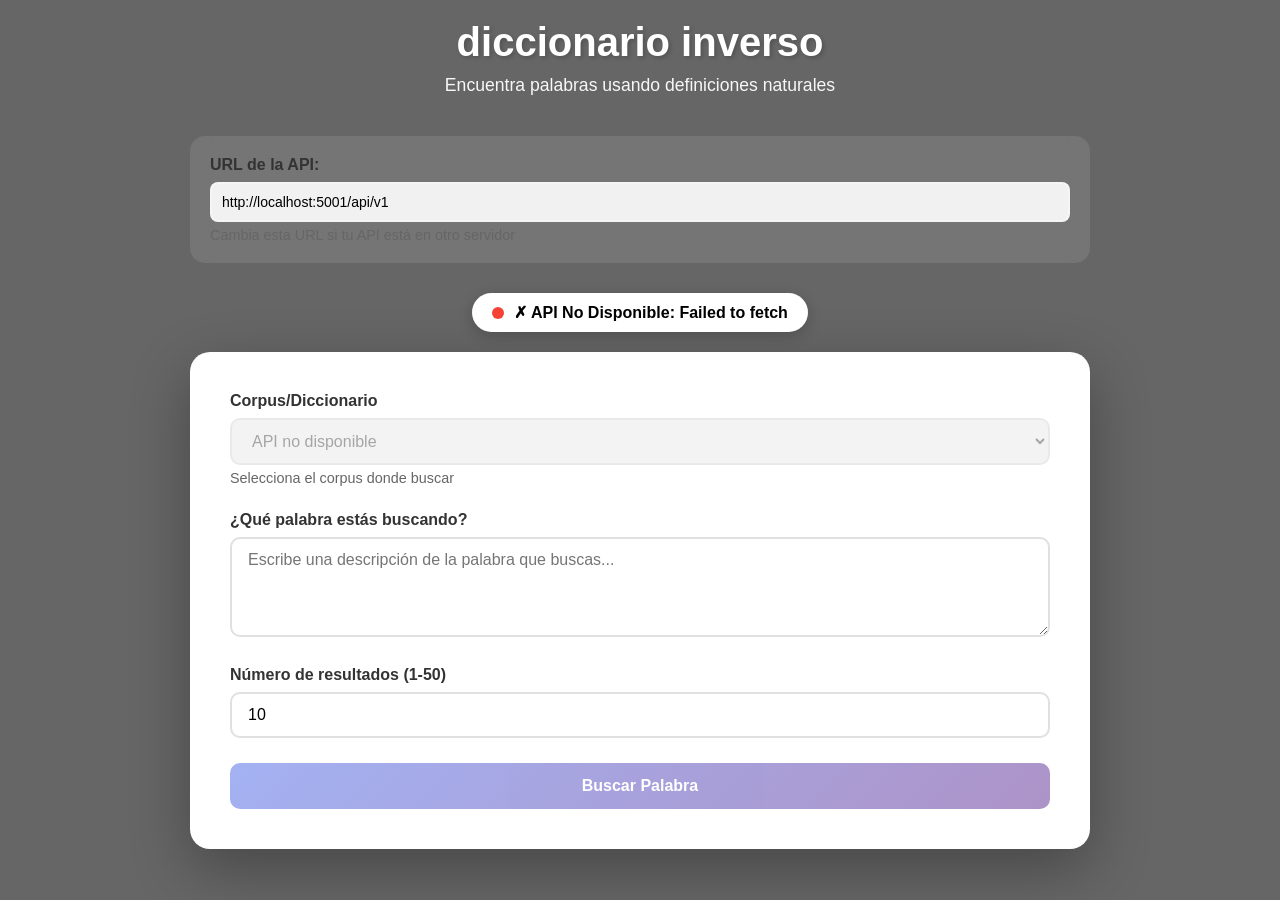
<file: cliente.html>
<!DOCTYPE html>
<html lang="es">
<head>
    <meta charset="UTF-8">
    <meta name="viewport" content="width=device-width, initial-scale=1.0">
    <title>Diccionario inverso</title>
    <style>
        * {
            margin: 0;
            padding: 0;
            box-sizing: border-box;
        }

        body {
            font-family: 'Segoe UI', Tahoma, Geneva, Verdana, sans-serif;
            /* background: linear-gradient(135deg, #667eea 0%, #764ba2 100%); */
            background-color: #666;
            min-height: 100vh;
            padding: 20px;
        }

        .container {
            max-width: 900px;
            margin: 0 auto;
        }

        .header {
            text-align: center;
            color: white;
            margin-bottom: 40px;
        }

        .header h1 {
            font-size: 2.5rem;
            margin-bottom: 10px;
            text-shadow: 2px 2px 4px rgba(0,0,0,0.2);
        }

        .header p {
            opacity: 0.95;
            font-size: 1.1rem;
        }

        .api-config {
            background: rgba(255,255,255,0.1);
            backdrop-filter: blur(10px);
            border-radius: 15px;
            padding: 20px;
            margin-bottom: 30px;
            color: white;
        }

        .api-config input {
            width: 100%;
            padding: 10px;
            border: 2px solid rgba(255,255,255,0.3);
            border-radius: 8px;
            background: rgba(255,255,255,0.9);
            font-size: 14px;
        }

        .api-config label {
            display: block;
            margin-bottom: 8px;
            font-weight: 600;
        }

        .status-bar {
            text-align: center;
            margin-bottom: 20px;
        }

        .status-badge {
            display: inline-flex;
            align-items: center;
            gap: 10px;
            padding: 10px 20px;
            border-radius: 25px;
            font-weight: 600;
            background: white;
            box-shadow: 0 4px 15px rgba(0, 0, 0, 0.2);
            transition: all 0.3s;
        }

        .status-dot {
            width: 12px;
            height: 12px;
            border-radius: 50%;
            background: #4caf50;
        }

        .status-dot.offline {
            background: #f44336;
        }

        .status-dot.loading {
            background: #ff9800;
            animation: pulse 1.5s infinite;
        }

        @keyframes pulse {
            0%, 100% { opacity: 1; transform: scale(1); }
            50% { opacity: 0.6; transform: scale(0.9); }
        }

        .search-card {
            background: white;
            border-radius: 20px;
            padding: 40px;
            box-shadow: 0 20px 60px rgba(0, 0, 0, 0.3);
            margin-bottom: 30px;
        }

        .form-group {
            margin-bottom: 25px;
        }

        label {
            display: block;
            font-weight: 600;
            margin-bottom: 8px;
            color: #333;
        }

        select, input, textarea {
            width: 100%;
            padding: 12px 16px;
            border: 2px solid #e0e0e0;
            border-radius: 10px;
            font-size: 16px;
            transition: all 0.3s;
            font-family: inherit;
        }

        select:focus, input:focus, textarea:focus {
            outline: none;
            border-color: #667eea;
            box-shadow: 0 0 0 3px rgba(102, 126, 234, 0.1);
        }

        textarea {
            resize: vertical;
            min-height: 100px;
        }

        .btn {
            background: linear-gradient(135deg, #667eea 0%, #764ba2 100%);
            color: white;
            border: none;
            padding: 14px 32px;
            font-size: 16px;
            font-weight: 600;
            border-radius: 10px;
            cursor: pointer;
            transition: all 0.3s;
            width: 100%;
        }

        .btn:hover:not(:disabled) {
            transform: translateY(-2px);
            box-shadow: 0 10px 30px rgba(102, 126, 234, 0.4);
        }

        .btn:active {
            transform: translateY(0);
        }

        .btn:disabled {
            opacity: 0.6;
            cursor: not-allowed;
        }

        .results-card {
            background: white;
            border-radius: 20px;
            padding: 30px;
            box-shadow: 0 20px 60px rgba(0, 0, 0, 0.3);
            display: none;
        }

        .results-card.show {
            display: block;
            animation: slideUp 0.3s ease-out;
        }

        @keyframes slideUp {
            from {
                opacity: 0;
                transform: translateY(20px);
            }
            to {
                opacity: 1;
                transform: translateY(0);
            }
        }

        .results-header {
            display: flex;
            justify-content: space-between;
            align-items: center;
            margin-bottom: 20px;
            padding-bottom: 15px;
            border-bottom: 2px solid #f0f0f0;
        }

        .results-header h2 {
            color: #333;
            font-size: 1.5rem;
        }

        .info-badge {
            background: linear-gradient(135deg, #667eea 0%, #764ba2 100%);
            color: white;
            padding: 8px 16px;
            border-radius: 20px;
            font-size: 0.9rem;
            font-weight: 600;
        }

        .result-item {
            padding: 15px 20px;
            margin-bottom: 10px;
            background: #f8f9fa;
            border-radius: 10px;
            display: flex;
            justify-content: space-between;
            align-items: center;
            transition: all 0.3s;
            opacity: 0;
            animation: fadeIn 0.3s ease-out forwards;
        }

        .result-item:nth-child(1) { animation-delay: 0.05s; }
        .result-item:nth-child(2) { animation-delay: 0.1s; }
        .result-item:nth-child(3) { animation-delay: 0.15s; }
        .result-item:nth-child(4) { animation-delay: 0.2s; }
        .result-item:nth-child(5) { animation-delay: 0.25s; }

        @keyframes fadeIn {
            from {
                opacity: 0;
                transform: translateX(-10px);
            }
            to {
                opacity: 1;
                transform: translateX(0);
            }
        }

        .result-item:hover {
            background: #e9ecef;
            transform: translateX(5px);
        }

        .result-word {
            font-size: 1.1rem;
            font-weight: 600;
            color: #667eea;
        }

        .result-rank {
            color: #999;
            font-size: 0.9rem;
            margin-right: 10px;
        }

        .result-score {
            background: linear-gradient(135deg, #667eea 0%, #764ba2 100%);
            color: white;
            padding: 6px 12px;
            border-radius: 20px;
            font-size: 0.9rem;
            font-weight: 600;
        }

        .loading {
            text-align: center;
            padding: 40px;
            color: #667eea;
            font-size: 1.1rem;
        }

        .loading::after {
            content: '...';
            animation: dots 1.5s steps(4, end) infinite;
        }

        @keyframes dots {
            0%, 20% { content: '.'; }
            40% { content: '..'; }
            60%, 100% { content: '...'; }
        }

        .error {
            background: #fee;
            color: #c33;
            padding: 15px 20px;
            border-radius: 10px;
            margin-top: 15px;
            font-weight: 500;
        }

        .empty-state {
            text-align: center;
            padding: 40px;
            color: #999;
        }

        .empty-state svg {
            width: 80px;
            height: 80px;
            margin-bottom: 20px;
            opacity: 0.5;
        }

        .help-text {
            font-size: 0.9rem;
            color: #666;
            margin-top: 5px;
        }

        .examples {
            background: #f8f9fa;
            padding: 15px;
            border-radius: 10px;
            margin-top: 15px;
        }

        .examples h4 {
            color: #667eea;
            margin-bottom: 10px;
            font-size: 0.9rem;
        }

        .example-item {
            padding: 8px 12px;
            background: white;
            border-radius: 5px;
            margin-bottom: 5px;
            cursor: pointer;
            transition: all 0.2s;
            font-size: 0.9rem;
        }

        .example-item:hover {
            background: #667eea;
            color: white;
        }
    </style>
</head>
<body>
    <div class="container">
        <div class="header">
            <h1> diccionario inverso</h1>
            <p>Encuentra palabras usando definiciones naturales</p>
        </div>

        <!-- Configuración de API -->
        <div class="api-config">
            <label for="apiUrl"> URL de la API:</label>
            <input type="text" id="apiUrl" value="http://localhost:5001/api/v1" placeholder="http://localhost:5001/api/v1">
            <p class="help-text">Cambia esta URL si tu API está en otro servidor</p>
        </div>

        <!-- Estado de conexión -->
        <div class="status-bar">
            <div class="status-badge">
                <div class="status-dot loading" id="statusDot"></div>
                <span id="statusText">Conectando con API...</span>
            </div>
        </div>

        <!-- Formulario de búsqueda -->
        <div class="search-card">
            <form id="searchForm">
                <div class="form-group">
                    <label for="diccionario"> Corpus/Diccionario</label>
                    <select id="diccionario" required disabled>
                        <option value="">Cargando diccionarios...</option>
                    </select>
                    <p class="help-text">Selecciona el corpus donde buscar</p>
                </div>

                <div class="form-group">
                    <label for="definicion">
                         ¿Qué palabra estás buscando?
                    </label>
                    <textarea 
                        id="definicion" 
                        placeholder="Escribe una descripción de la palabra que buscas..."
                        required
                    ></textarea>
                    
                    
                </div>

                <div class="form-group">
                    <label for="topK"> Número de resultados (1-50)</label>
                    <input type="number" id="topK" value="10" min="1" max="50">
                </div>

                <button type="submit" class="btn" id="searchBtn" disabled>
                     Buscar Palabra
                </button>
            </form>
        </div>

        <!-- Resultados -->
        <div class="results-card" id="resultsCard">
            <div class="results-header">
                <h2> Resultados</h2>
                <span class="info-badge" id="resultCount">0 palabras</span>
            </div>
            <div id="resultsContainer"></div>
        </div>
    </div>

    <script>
        // Estado global
        let API_URL = 'http://localhost:5001/api/v1';
        let diccionariosDisponibles = [];

        // Elementos del DOM
        const apiUrlInput = document.getElementById('apiUrl');
        const statusDot = document.getElementById('statusDot');
        const statusText = document.getElementById('statusText');
        const form = document.getElementById('searchForm');
        const diccionarioSelect = document.getElementById('diccionario');
        const definicionInput = document.getElementById('definicion');
        const topKInput = document.getElementById('topK');
        const searchBtn = document.getElementById('searchBtn');
        const resultsCard = document.getElementById('resultsCard');
        const resultsContainer = document.getElementById('resultsContainer');
        const resultCount = document.getElementById('resultCount');

        // Actualizar URL de API
        apiUrlInput.addEventListener('change', (e) => {
            API_URL = e.target.value.trim();
            console.log('Nueva URL de API:', API_URL);
            inicializar();
        });

        // Ejemplos clickeables
        document.querySelectorAll('.example-item').forEach(item => {
            item.addEventListener('click', () => {
                definicionInput.value = item.dataset.example;
                definicionInput.focus();
            });
        });

        // Actualizar estado visual
        function setStatus(type, message) {
            statusText.textContent = message;
            statusDot.className = 'status-dot';
            
            if (type === 'success') {
                statusDot.classList.add('online');
                statusDot.style.background = '#4caf50';
            } else if (type === 'error') {
                statusDot.classList.add('offline');
                statusDot.style.background = '#f44336';
            } else if (type === 'loading') {
                statusDot.classList.add('loading');
                statusDot.style.background = '#ff9800';
            }
        }

        // Verificar estado de la API
        async function verificarAPI() {
            try {
                setStatus('loading', 'Verificando API...');
                const response = await fetch(`${API_URL}/health`, {
                    method: 'GET',
                    headers: { 'Accept': 'application/json' }
                });
                
                if (!response.ok) {
                    throw new Error(`HTTP ${response.status}`);
                }
                
                const data = await response.json();
                
                if (data.ok) {
                    setStatus('success', `✓ API Conectada (${data.diccionarios_cargados || 0} dic. en cache)`);
                    return true;
                }
                
                throw new Error('Respuesta inválida de API');
            } catch (error) {
                console.error('Error verificando API:', error);
                setStatus('error', `✗ API No Disponible: ${error.message}`);
                diccionarioSelect.innerHTML = '<option value="">API no disponible</option>';
                diccionarioSelect.disabled = true;
                searchBtn.disabled = true;
                return false;
            }
        }

        // Cargar diccionarios disponibles
        async function cargarDiccionarios() {
            try {
                setStatus('loading', 'Cargando diccionarios...');
                const response = await fetch(`${API_URL}/diccionarios`);
                const data = await response.json();
                
                if (!data.ok) {
                    throw new Error(data.error || 'Error desconocido');
                }
                
                diccionariosDisponibles = data.diccionarios;
                
                if (diccionariosDisponibles.length === 0) {
                    diccionarioSelect.innerHTML = '<option value="">No hay diccionarios procesados</option>';
                    diccionarioSelect.disabled = true;
                    searchBtn.disabled = true;
                    setStatus('error', ' No hay diccionarios disponibles');
                    
                    resultsContainer.innerHTML = `
                        <div class="empty-state">
                            <svg fill="none" stroke="currentColor" viewBox="0 0 24 24">
                                <path stroke-linecap="round" stroke-linejoin="round" stroke-width="2" d="M12 6.253v13m0-13C10.832 5.477 9.246 5 7.5 5S4.168 5.477 3 6.253v13C4.168 18.477 5.754 18 7.5 18s3.332.477 4.5 1.253m0-13C13.168 5.477 14.754 5 16.5 5c1.747 0 3.332.477 4.5 1.253v13C19.832 18.477 18.247 18 16.5 18c-1.746 0-3.332.477-4.5 1.253"></path>
                            </svg>
                            <h3>No hay diccionarios procesados</h3>
                            <p>Primero debes crear diccionarios usando c3.py</p>
                        </div>
                    `;
                    resultsCard.classList.add('show');
                    return false;
                }
                
                // Poblar select con diccionarios
                diccionarioSelect.innerHTML = '<option value="">Selecciona un diccionario...</option>';
                diccionariosDisponibles.forEach(dic => {
                    const option = document.createElement('option');
                    option.value = dic.nombre;
                    option.textContent = `${dic.nombre} (${dic.nodos.toLocaleString()} palabras)`;
                    diccionarioSelect.appendChild(option);
                });
                
                diccionarioSelect.disabled = false;
                searchBtn.disabled = false;
                setStatus('success', `✓ ${diccionariosDisponibles.length} diccionario(s) disponible(s)`);
                return true;
                
            } catch (error) {
                console.error('Error cargando diccionarios:', error);
                setStatus('error', `✗ Error: ${error.message}`);
                diccionarioSelect.innerHTML = '<option value="">Error al cargar</option>';
                diccionarioSelect.disabled = true;
                searchBtn.disabled = true;
                return false;
            }
        }

        // Realizar búsqueda
        async function buscar(diccionario, definicion, topK) {
            try {
                const response = await fetch(`${API_URL}/buscar`, {
                    method: 'POST',
                    headers: {
                        'Content-Type': 'application/json',
                        'Accept': 'application/json'
                    },
                    body: JSON.stringify({
                        diccionario: diccionario,
                        definicion: definicion,
                        top_k: topK
                    })
                });

                if (!response.ok) {
                    const errorData = await response.json();
                    throw new Error(errorData.error || `HTTP ${response.status}`);
                }

                const data = await response.json();
                
                if (!data.ok) {
                    throw new Error(data.error || 'Error en la búsqueda');
                }

                return data;
            } catch (error) {
                throw error;
            }
        }

        // Mostrar resultados
        function mostrarResultados(data) {
            resultsContainer.innerHTML = '';
            
            if (!data.resultados || data.resultados.length === 0) {
                resultsContainer.innerHTML = `
                    <div class="empty-state">
                        <svg fill="none" stroke="currentColor" viewBox="0 0 24 24">
                            <path stroke-linecap="round" stroke-linejoin="round" stroke-width="2" d="M21 21l-6-6m2-5a7 7 0 11-14 0 7 7 0 0114 0z"></path>
                        </svg>
                        <h3>No se encontraron resultados</h3>
                        <p>Intenta con una descripción diferente</p>
                    </div>
                `;
                resultCount.textContent = '0 palabras';
                resultsCard.classList.add('show');
                return;
            }

            resultCount.textContent = `${data.resultados.length} palabra${data.resultados.length !== 1 ? 's' : ''}`;

            data.resultados.forEach((resultado, index) => {
                const item = document.createElement('div');
                item.className = 'result-item';
                
                item.innerHTML = `
                    <div>
                        <span class="result-rank">#${index + 1}</span>
                        <span class="result-word">${resultado.palabra}</span>
                    </div>
                    <span class="result-score">${(resultado.score * 100).toFixed(1)}%</span>
                `;
                
                resultsContainer.appendChild(item);
            });

            resultsCard.classList.add('show');
            resultsCard.scrollIntoView({ behavior: 'smooth', block: 'nearest' });
        }

        // Mostrar error
        function mostrarError(mensaje) {
            resultsContainer.innerHTML = `
                <div class="error">
                     <strong>Error:</strong> ${mensaje}
                </div>
            `;
            resultsCard.classList.add('show');
        }

        // Manejar envío del formulario
        form.addEventListener('submit', async (e) => {
            e.preventDefault();
            
            const diccionario = diccionarioSelect.value;
            const definicion = definicionInput.value.trim();
            const topK = parseInt(topKInput.value);

            if (!diccionario) {
                alert('Por favor selecciona un diccionario');
                return;
            }

            if (!definicion) {
                alert('Por favor escribe una definición');
                return;
            }

            // Mostrar loading
            searchBtn.disabled = true;
            searchBtn.textContent = ' Buscando...';
            resultsContainer.innerHTML = '<div class="loading">Analizando definición y buscando palabras</div>';
            resultsCard.classList.add('show');
            setStatus('loading', 'Procesando búsqueda...');

            try {
                const data = await buscar(diccionario, definicion, topK);
                mostrarResultados(data);
                setStatus('success', `✓ Búsqueda completada`);
            } catch (error) {
                console.error('Error en búsqueda:', error);
                mostrarError(error.message);
                setStatus('error', `✗ Error en búsqueda`);
            } finally {
                searchBtn.disabled = false;
                searchBtn.textContent = ' Buscar Palabra';
            }
        });

        // Inicialización
        async function inicializar() {
            console.log('Inicializando aplicación...');
            const apiOk = await verificarAPI();
            if (apiOk) {
                await cargarDiccionarios();
            }
        }

        // Iniciar cuando cargue la página
        window.addEventListener('load', inicializar);
    </script>
</body>
</html>
</file>
